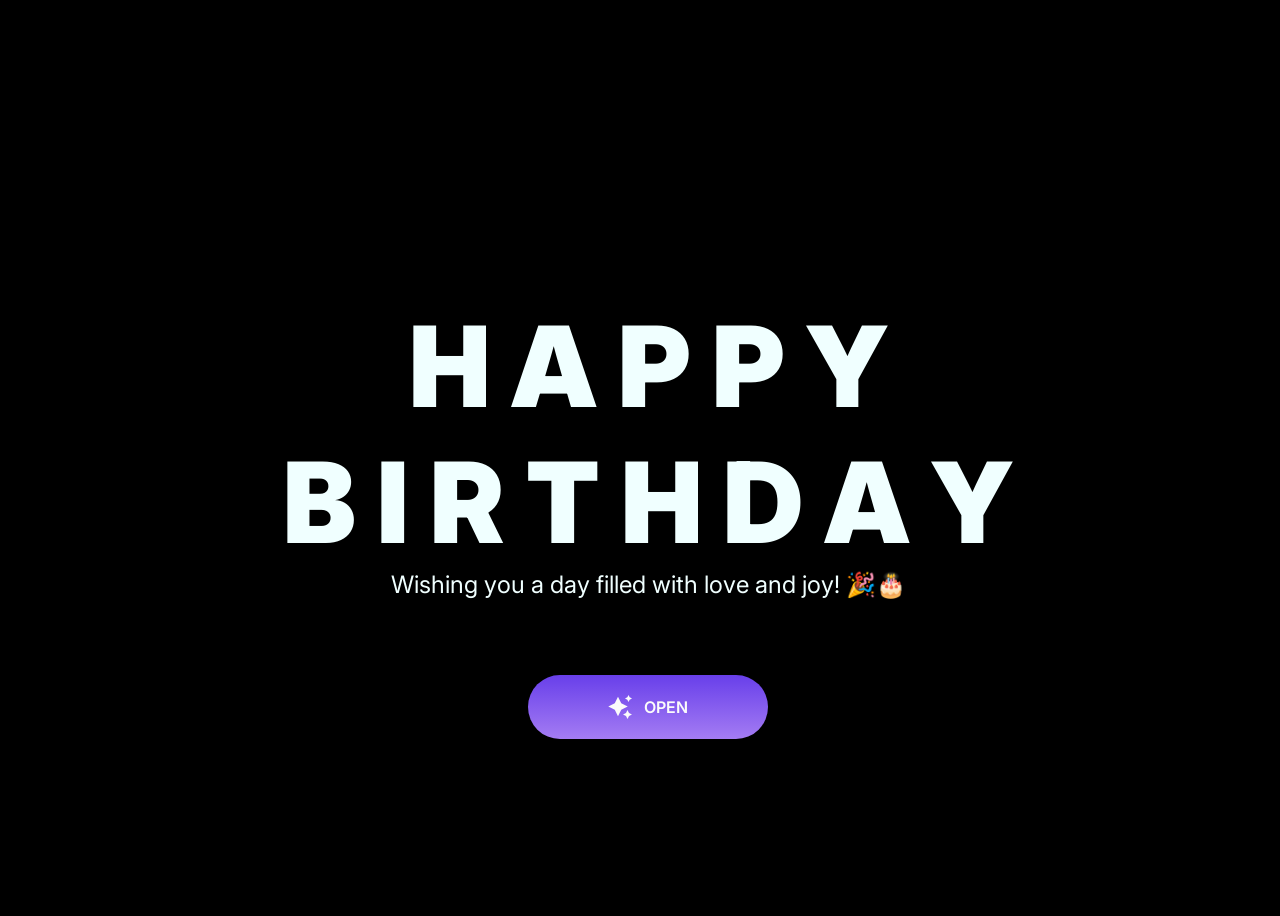
<file: index.html>
<!DOCTYPE html>
<html lang="en">

<head>
    <meta charset="UTF-8">
    <meta http-equiv="X-UA-Compatible" content="IE=edge">
    <meta name="viewport" content="width=device-width, initial-scale=1.0">
    <meta name="title" content="HAPPY BIRTHDAY LOVE | Vishwas">
    <meta name="github" content="https://github.com/vishwas0229">
    <title>HAPPY BIRTHDAY MY LOVE </title>
    <link rel="stylesheet" href="css/style.css">
    <link rel="icon" href="img/flowers.png" type="image/x-icon">

</head>

<body style="display: flex; justify-content: center; align-items: center; height: 100vh;">
    <div class="greetings">
        <span>H</span>
        <span>A</span>
        <span>P</span>
        <span>P</span>
        <span>Y</span>
    </div>
    <div class="greetings">
        <span>B</span>
        <span>I</span>
        <span>R</span>
        <span>T</span>
        <span>H</span>
        <span>D</span>
        <span>A</span>
        <span>Y</span>
    </div>
    <div style="text-align: center;" class="description">
        <span>Wishing you a day filled with love and joy! 🎉🎂</span>
    </div>
     <!-- Button -->
  <div style="position: absolute; top: 75vh; width: 100%; display: flex; justify-content: center;">
    <a href="./heartcaputre.html" class="btn">
      <svg height="24" width="24" fill="#FFFFFF" viewBox="0 0 24 24" data-name="Layer 1" id="Layer_1" class="sparkle">
        <path
          d="M10,21.236,6.755,14.745.264,11.5,6.755,8.255,10,1.764l3.245,6.491L19.736,11.5l-6.491,3.245ZM18,21l1.5,3L21,21l3-1.5L21,18l-1.5-3L18,18l-3,1.5ZM19.333,4.667,20.5,7l1.167-2.333L24,3.5,21.667,2.333,20.5,0,19.333,2.333,17,3.5Z">
        </path>
      </svg>

      <span class="text">OPEN</span>
    </a>
  </div>

    <!-- Credits -->
    
</body>

</html>
</file>
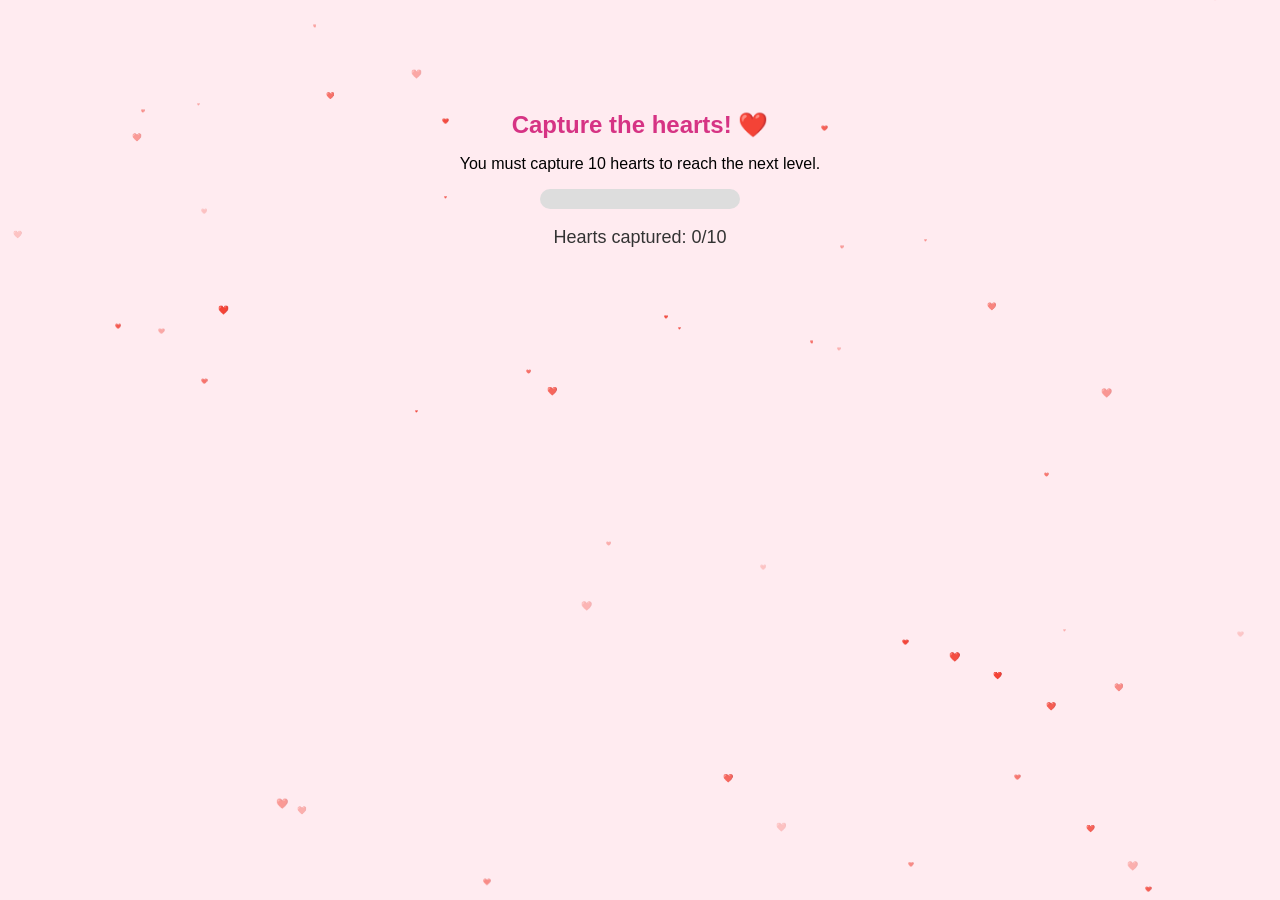
<file: heartcaputre.html>
<!DOCTYPE html>
<html lang="en">
<head>
    <meta charset="UTF-8">
    <meta name="viewport" content="width=device-width, initial-scale=1.0">
    <meta name="title" content="HAPPY BIRTHDAY LOVE | Vishwas">
    <meta name="github" content="https://github.com/Aoudumber-Bade">
    <title>HAPPY BIRTHDAY MY LOVE</title>
    <link rel="stylesheet" href="styles2.css">
</head>
<body>
    <!-- <audio id="musica" src="sound/Kurt-La_Mujer_Perfecta.mp3" loop></audio> -->
    <div class="container">
        <h1>Capture the hearts! ❤️</h1>
        <p>You must capture 10 hearts to reach the next level.</p>
        
        <div class="progress-bar">
            <div class="progress"></div>
        </div>

        <p class="counter">Hearts captured: <span id="score">0</span>/10</p>
        
        <div id="game-area"></div>
    </div>

    <canvas id="particles"></canvas>

    <script src="script2.js"></script>
    <script>
        
        </script>
</body>
</html>
</file>
<file: css/style.css>
@import url('https://fonts.googleapis.com/css2?family=Poppins:ital,wght@0,500;1,900&display=swap');
@import url('https://fonts.googleapis.com/css2?family=Amita:wght@400;700&family=Archivo:ital,wght@0,100..900;1,100..900&family=Bilbo+Swash+Caps&family=Inter:opsz,wght@14..32,500&family=Noto+Serif:ital,wght@0,100..900;1,100..900&family=Pacifico&family=Poppins:ital,wght@0,100;0,200;0,300;0,400;0,500;0,600;0,700;0,800;0,900;1,100;1,200;1,300;1,400;1,500;1,600;1,700;1,800;1,900&family=Tiro+Devanagari+Marathi:ital@0;1&display=swap');
*{
    font-family: "Inter", sans-serif;
}
body{
    color: azure;
    width: 100%;
    height: 82vh;
    display: flex;
    flex-direction: column;
    align-items: center;
    justify-content: center;
    background-color: black;
    /* padding-top: -30; */
}

.botones{
    padding: 9px;
    border-radius: 80px;
    background-color: transparent;
    border: none;
}

.botones a{
    background-color: #3856ff;
    padding: 15px 30px;
    border-radius: 80px;
    -webkit-border-radius: 80px;
    -moz-border-radius: 80px;
    -ms-border-radius: 80px;
    -o-border-radius: 80px;

}

.botones a:focus{
    background-color: rgb(50, 194, 194);
}

.greetings{
    font-size: 7rem;
    font-weight: 900;
}
.greetings > span{
    animation: glow 2.5s ease-in-out infinite;
}
@keyframes glow{
    0%, 100%{
        color: #fff;
        text-shadow: 0 0 12px #39c6d6, 0 0 50px #39c6d6, 0 0 100px #39c6d6;
    }
    10%, 90%{
        color: #111;
        text-shadow: none;
    }
}
.greetings > span:nth-child(2){
    animation-delay: .2s ;
}
.greetings > span:nth-child(3){
    animation-delay: .4s ;
}
.greetings > span:nth-child(4){
    animation-delay: .6s;
}
.greetings > span:nth-child(5){
    animation-delay: .8s;
}
.greetings > span:nth-child(6){
    animation-delay: 1s;
}
.greetings > span:nth-child(7){
    animation-delay: 1s;
}
.greetings > span:nth-child(8){
    animation-delay: 1s;
}


.description{
    font-size: 1.5rem;
    margin-bottom: 20px;
}

.button a{
    text-decoration: none;
    font-size: 1rem;
    color: #111;
}


.btn {
    border: none;
    width: 15em;
    height: 4em;
    border-radius: 3em;
    display: flex;
    justify-content: center;
    align-items: center;
    gap: 12px;
    background: linear-gradient(0deg, #A47CF3, #683FEA);
    text-decoration: none;
    color: #fff;
    cursor: pointer;
    transition: all 450ms ease-in-out;
}
  
  .sparkle {
    fill: #fbfbfb;
    transition: all 800ms ease;
  }
  
  .text {
    font-weight: 600;
    color: #fbfbfb;
    font-size: medium;
  }
  
  .btn:hover {
    background: linear-gradient(0deg, #A47CF3, #683FEA);
    box-shadow: inset 0px 1px 0px 0px rgba(255, 255, 255, 0.4),
      inset 0px -4px 0px 0px rgba(0, 0, 0, 0.2),
      0px 0px 0px 4px rgba(255, 255, 255, 0.2),
      0px 0px 180px 0px #9917FF;
    transform: translateY(-2px);
  }
  
  .btn:hover .text {
    color: white;
  }
  
  .btn:hover .sparkle {
    fill: white;
    transform: scale(1.2);
  }


@media screen and (max-width:574px){
    .greetings{
        display: block;
        font-size: 4rem;
        font-weight: 800;
        text-align: center;
    }
    .description{
        font-size: 2rem;
    }
    
    .button a{
        font-size: 1rem;
    }
}
</file>
<file: styles2.css>
body {
    margin: 0;
    padding: 0;
    display: flex;
    justify-content: center;
    align-items: center;
    height: 100vh;
    background-color: #ffebf0;
    font-family: Arial, sans-serif;
    overflow: hidden;
}

.container {
    text-align: center;
    z-index: 2;
    position: absolute;
}

h1 {
    font-size: 24px;
    color: #d63384;
}

.progress-bar {
    width: 200px;
    height: 20px;
    background-color: #ddd;
    border-radius: 10px;
    overflow: hidden;
    margin: 10px auto;
}

.progress {
    height: 100%;
    width: 0%;
    background-color: #ff4081;
    transition: width 1s;
}

.counter {
    font-size: 18px;
    color: #333;
}

#game-area {
    position: relative;
    width: 100vw;
    height: 60vh;
    overflow: hidden;
}

.heart {
    position: absolute;
    font-size: 2rem;
    cursor: pointer;
    animation: fall 5s linear forwards;
}

@keyframes fall {
    from { transform: translateY(0); opacity: 1; }
    to { transform: translateY(100vh); opacity: 0; }
}

/* Fondo de partículas */
canvas {
    position: fixed;
    top: 0;
    left: 0;
    width: 100vw;
    height: 100vh;
    pointer-events: none;
    z-index: 1;
}
</file>
